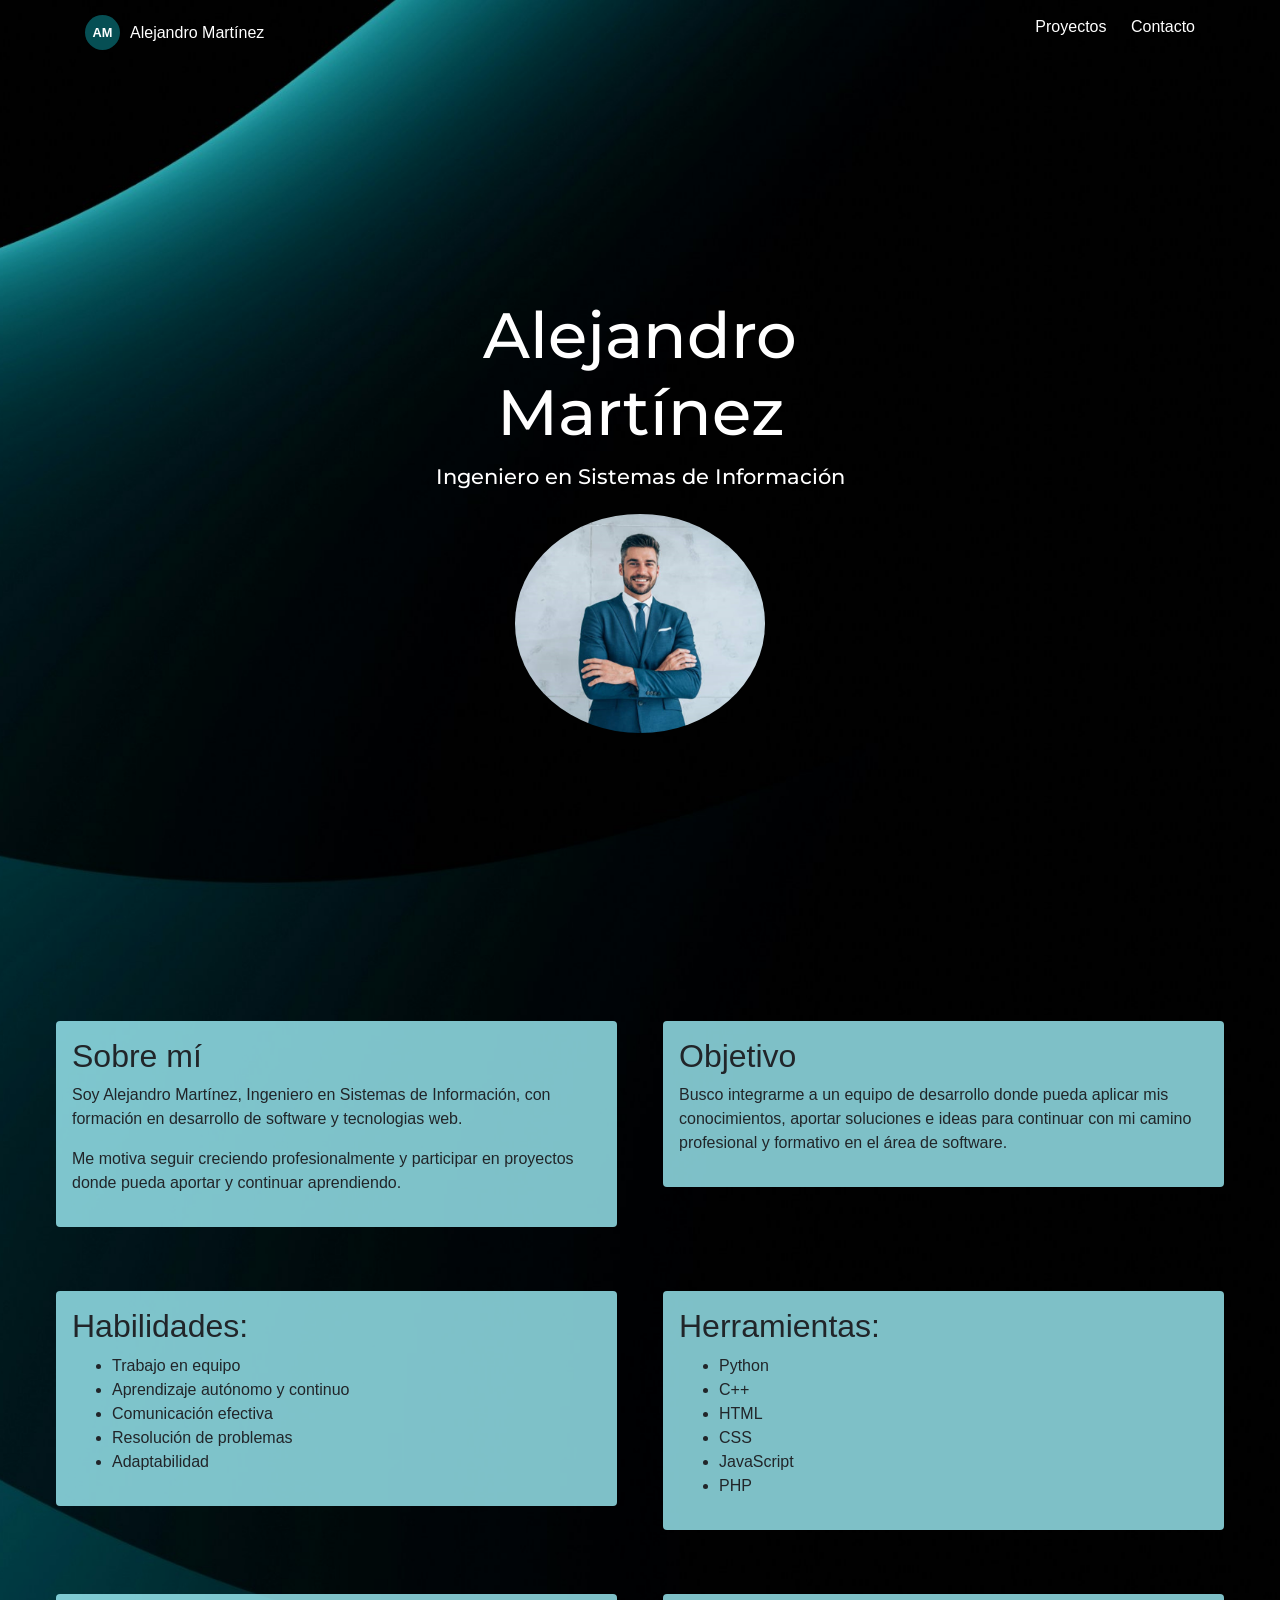
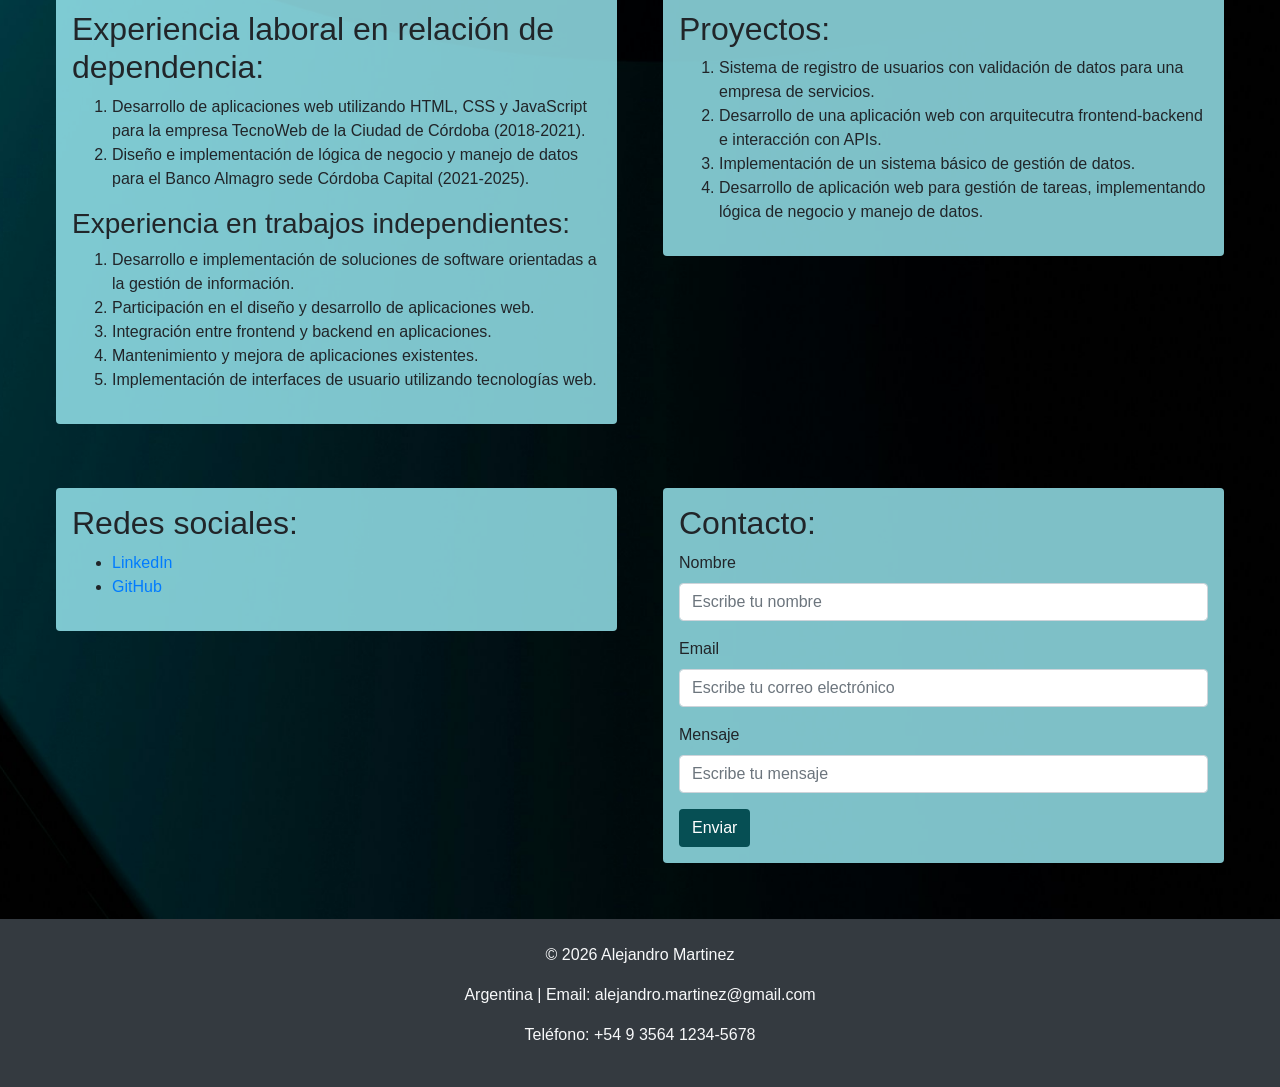
<file: index.html>
<!DOCTYPE html>
    <html lang="en">
        <head>
            <title>Portfolio Profesional</title>

            <link rel="icon" type="image/jpeg" href="imagenes/logoPortfolio.png">
            <link rel="stylesheet" href="https://fonts.googleapis.com/css2?family=Montserrat&family=Poppins&display=swap"> <!-- Google Fonts - Fuente local personalizada -->
            <link rel="stylesheet" href="./CSS/styles.css">
            <link rel="stylesheet" href="./bootstrap/bootstrap.min.css"> <!-- Bootstrap Local-->            
        </head>
        
        <body>
            <nav class="barra-superior">
                <div class="container d-flex justify-content-between">
                    <div class="superior-izquierda">
                        <span class="logo">AM</span>
                        <span class="nombre">Alejandro Martínez</span>
                    </div>

                    <div class="superior-derecha">
                        <a href="#proyectos">Proyectos</a>
                        <a href="#contacto">Contacto</a>
                    </div>
                </div>
            </nav>

            <header class="portada d-flex align-items-center text-center">
                <div class="container">
                    <h1>Alejandro <br> Martínez</h1>
                    <h2>Ingeniero en Sistemas de Información</h2>
                    <img src="imagenes/FotoPerfil.jpg" class="rounded-circle mt-3" width="250">
                </div>
            </header>
            
            <main class="container-fluid px-5 my-5">

                <!-- fila 1 -->
                <div class="row g-5 mb-5">
                    <section class="col-md-6">
                        <div class="p-3 tarjeta rounded m-2">
                            <h2>Sobre mí</h2>
                            <p>Soy Alejandro Martínez, Ingeniero en Sistemas de Información, con formación en desarrollo de software y tecnologias web.</p>
                            <p>Me motiva seguir creciendo profesionalmente y participar en proyectos donde pueda aportar y continuar aprendiendo.</p>
                        </div>
                    </section>

                    <section class="col-md-6">
                        <div class="p-3 tarjeta rounded m-2">
                            <h2>Objetivo</h2>
                            <p>Busco integrarme a un equipo de desarrollo donde pueda aplicar mis conocimientos, aportar soluciones e ideas para continuar con mi camino profesional y formativo en el área de software.</p>
                        </div>
                    </section>
                </div>

                <!-- fila 2 -->
                <div class="row g-5 mb-5">
                    <section class="col-md-6">
                        <div class="p-3 tarjeta rounded m-2">
                            <h2>Habilidades:</h2>
                            <ul>
                                <li>Trabajo en equipo</li>
                                <li>Aprendizaje autónomo y continuo</li>
                                <li>Comunicación efectiva</li>
                                <li>Resolución de problemas</li>
                                <li>Adaptabilidad</li>
                            </ul>
                        </div>
                    </section>

                    <section class="col-md-6">
                        <div class="p-3 tarjeta rounded m-2">
                            <h2>Herramientas:</h2>
                            <ul>
                                <li>Python</li>
                                <li>C++</li>
                                <li>HTML</li>
                                <li>CSS</li>
                                <li>JavaScript</li>
                                <li>PHP</li>
                            </ul>
                        </div>
                    </section>
                </div>

                <!-- fila 3 -->
                <div class="row g-5 mb-5">
                    <section class="col-md-6">
                        <div class="p-3 tarjeta rounded m-2">
                            <h2>Experiencia laboral en relación de dependencia:</h2>
                            <ol>
                                <li>Desarrollo de aplicaciones web utilizando HTML, CSS y JavaScript para la empresa TecnoWeb de la Ciudad de Córdoba (2018-2021).</li>
                                <li>Diseño e implementación de lógica de negocio y manejo de datos para el Banco Almagro sede Córdoba Capital (2021-2025).</li>
                            </ol>
                            <h3>Experiencia en trabajos independientes:</h3>
                            <ol>
                                <li>Desarrollo e implementación de soluciones de software orientadas a la gestión de información.</li>
                                <li>Participación en el diseño y desarrollo de aplicaciones web.</li>
                                <li>Integración entre frontend y backend en aplicaciones.</li>
                                <li>Mantenimiento y mejora de aplicaciones existentes.</li>
                                <li>Implementación de interfaces de usuario utilizando tecnologías web.</li>
                            </ol>
                        </div>
                    </section>

                    <section id="proyectos" class="col-md-6">
                        <div class="p-3 tarjeta rounded m-2">
                            <h2>Proyectos:</h2>
                            <ol>
                                <li>Sistema de registro de usuarios con validación de datos para una empresa de servicios.</li>
                                <li>Desarrollo de una aplicación web con arquitecutra frontend-backend e interacción con APIs.</li>
                                <li>Implementación de un sistema básico de gestión de datos.</li>
                                <li>Desarrollo de aplicación web para gestión de tareas, implementando lógica de negocio y manejo de datos.</li>
                            </ol>
                        </div>
                    </section>
                </div>

                <!-- fila 4 -->
                <div class="row g-5 mb-5">
                    <section class="col-md-6">
                        <div class="p-3 tarjeta rounded m-2">
                            <h2>Redes sociales:</h2>
                            <ul>
                                <li><a href="https://www.linkedin.com/in/Alejandro-Martinez-a9627b35b/" title="Enlace a la página de LinkedIn" target="_blank">LinkedIn</a></li>
                                <li><a href="https://github.com/Alejandro_Martinez" target="_blank">GitHub</a></li>
                            </ul>
                        </div>
                    </section>

                    <section id="contacto" class="col-md-6">
                        <div class="p-3 tarjeta rounded m-2">
                            <h2>Contacto:</h2>
                            <form>
                                <div class="mb-3">
                                    <label for="nombre" class="form-label">Nombre</label>
                                    <input id="nombre" type="text" name="nombre" class="form-control" placeholder="Escribe tu nombre" required>
                                </div>

                                <div class="mb-3">
                                    <label for="email" class="form-label">Email</label>
                                    <input id="email" type="email" name="email" class="form-control" placeholder="Escribe tu correo electrónico" required>
                                </div>

                                <div class="mb-3">
                                    <label for="mensaje" class="form-label">Mensaje</label>
                                    <input id="mensaje" type="text" name="mensaje" class="form-control" placeholder="Escribe tu mensaje" required>
                                </div>

                                <button class="btn mi-boton">Enviar</button>
                            </form>
                        </div>
                    </section>
                </div>
            </main>
            <footer class="bg-dark text-light p-4 text-center">
                <p>© 2026 Alejandro Martinez</p>
                <p>Argentina |
                Email: alejandro.martinez@gmail.com</p>
                <p>Teléfono: +54 9 3564 1234-5678</p>
            </footer>
        </body>
    </html>
</file>
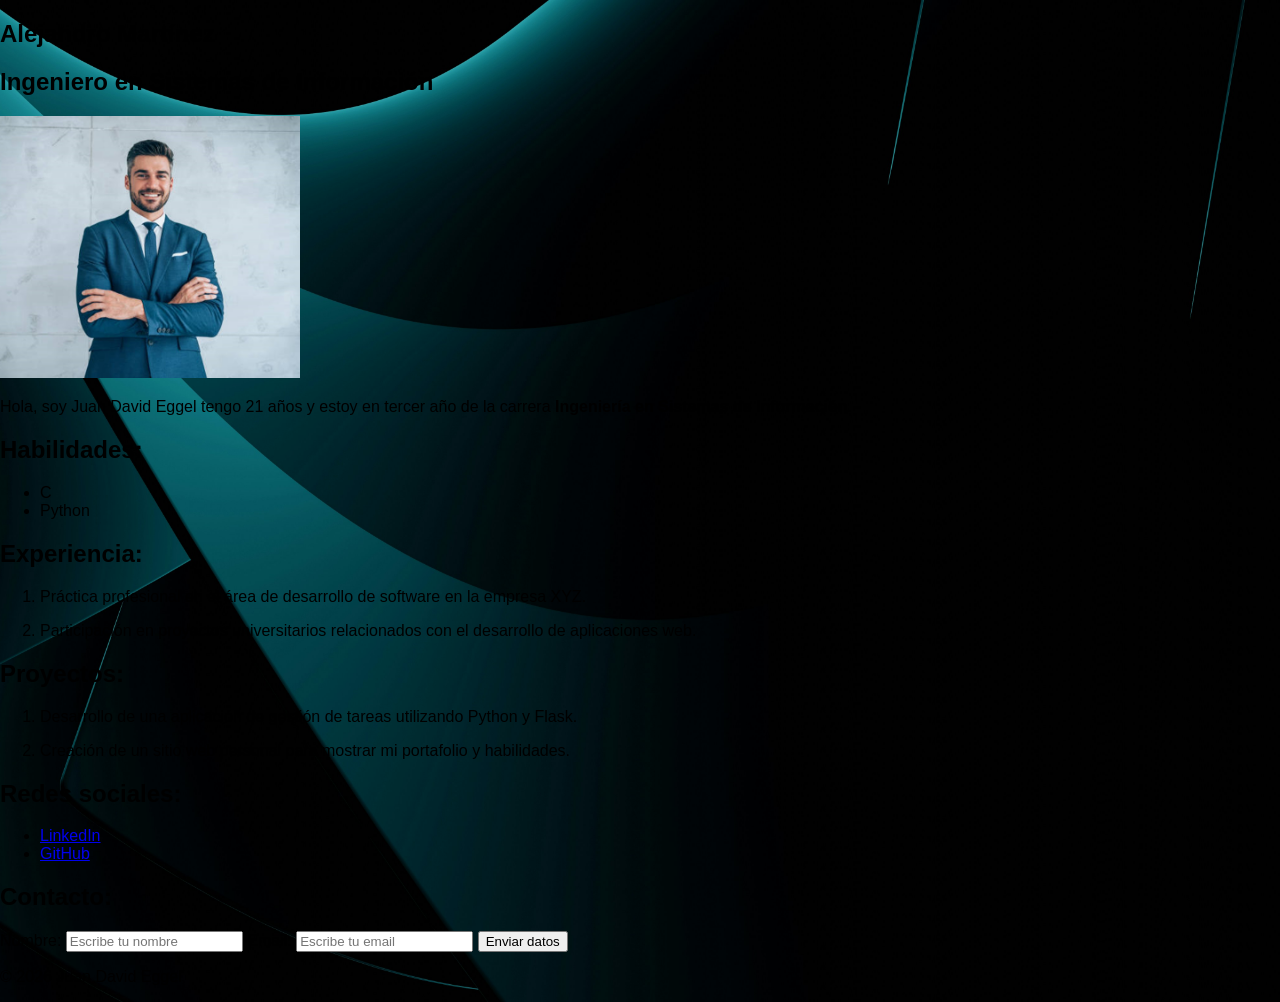
<file: TP1/index.html>
<!DOCTYPE html>
    <html lang="es">
        <head>
            <meta charset="UTF-8">
            <title>Portfolio Profesional</title>

            <link rel="icon" type="image/jpeg" href="imagenes/logoPortfolio.png">
            <link rel="stylesheet" href="../CSS/styles.css">
        </head>
        
        <body>
            <header>
                <section class="hero">
                    <h1>Alejandro Martínez</h1>
                    <h2>Ingeniero en Sistemas de Información</h2>
                    <img src="imagenes/FotoPerfil.jpg" alt="Foto de perfil" width="300">
                </section>
            </header>
            
            <main>
                <div class="contenedor">
                    <section>
                        <p>Hola, soy Juan David Eggel tengo 21 años y estoy en tercer año de la carrera <strong>Ingeniería en Sistemas de Información</strong>.</p>
                    </section>

                    <section>
                        <h2>Habilidades:</h2>
                        <ul>
                            <li>C</li>
                            <li>Python</li>
                        </ul>
                    </section>

                    <section>
                        <h2>Experiencia:</h2>
                        <ol>
                            <li>
                                <article>
                                    <p>Práctica profesional en el área de desarrollo de software en la empresa XYZ.</p>
                                </article>
                            </li>
                            
                            <li>
                                <article>
                                    <p>Participación en proyectos universitarios relacionados con el desarrollo de aplicaciones web.</p>
                                </article>
                            </li>
                        </ol>
                    </section>

                    <section>
                        <h2>Proyectos:</h2>
                        <ol>
                            <li>
                                <article>
                                    <p>Desarrollo de una aplicación de gestión de tareas utilizando Python y Flask.</p>
                                </article>
                            </li>
                            
                            <li>
                                <article>
                                    <p>Creación de un sitio web personal para mostrar mi portafolio y habilidades.</p>
                                </article>
                            </li>
                        </ol>
                    </section>

                    <section>
                        <h2>Redes sociales:</h2>
                        <ul>
                            <li><a href="https://www.linkedin.com/in/juan-david-eggel-123456789/" title="Enlace a la página de LinkedIn" target="_blank">LinkedIn</a></li>
                            <li><a href="https://github.com/juan-david-eggel" target="_blank">GitHub</a></li>
                        </ul>
                    </section>

                    <section>
                        <h2>Contacto:</h2>
                        <form method="post" action="https://server.com/pagina">
                            <!-- <label for="email">Correo electrónico:</label>
                            <input type="email" name="email" id="email" placeholder="Escribe tu correo electrónico" required> SEGUNDA PRUEBA-2°-->

                            <label for="nombre">Nombre:</label>
                            <input id="nombre" type="text" name="nombre" placeholder="Escribe tu nombre" required>

                            <label for="email">Email:</label>
                            <input id="email" type="email" name="email" placeholder="Escribe tu email" required>
                            
                            <!-- <label for="mensaje">Mensaje:</label>
                            <textarea id="mensaje" name="mensaje"></textarea> -->

                            <input type="submit" value="Enviar datos">
                        </form>

                    <!-- <h2>Contacto:</h2>
                    <p>Correo electrónico: juan.david.eggel@gmail.com</p> PRIMERA PRUEBA-1°-->
                    </section>
                </div>
            </main>

            <footer>
                <p>© 2026 Juan David Eggel</p>
            </footer>    
        </body>
    </html>
</file>
<file: CSS/styles.css>
body { /*Etiqueta*/
    margin: 0;
    font-family: 'Poppins', sans-serif;
    background-image: url("../imagenes/ImagenFondo3.jpg");
    background-size: cover;
    background-position: center;
    background-repeat: no-repeat;
}

.barra-superior {
    width: 100%;
    padding: 15px;
}

.superior-izquierda {
    display: flex;
    align-items: center;
    gap: 10px;
}

.logo {
    background: #064f54;
    color: white;
    border-radius: 50%;
    width: 35px;
    height: 35px;
    display: flex;
    align-items: center;
    justify-content: center;
    font-weight: bold;
    font-size: 0.8rem;
}

.nombre {
    color: white;
}

.superior-derecha a { /*Selector tipo clase con "a" que es una etiqueta*/
    margin-left: 20px; /*Propiedad y valor*/
    color: white;
}

.superior-derecha a:hover { /*Mouse pasa por link, selector específico*/
    opacity: 0.7;
}

.portada {
    height: 100vh;
    color: rgb(255, 255, 255);
}

.portada h1 { /*Selector combinado, dentro de .portada se selecciona h1*/
    font-family: 'Montserrat', sans-serif;
    font-size: 4rem;
}

.portada h2 {
    font-family: 'Montserrat', sans-serif;
    font-size: 1.3rem;
    margin-top: 15px;
}

.tarjeta {
    background: rgba(158, 241, 249, 0.8);
    border-radius: 10px;
    transition: transform 0.3s;
}

.tarjeta:hover {
    transform: translateY(-10px);
}

.mi-boton {
    background-color: #064f54;
    color: white;
    border: none;
}
</file>
